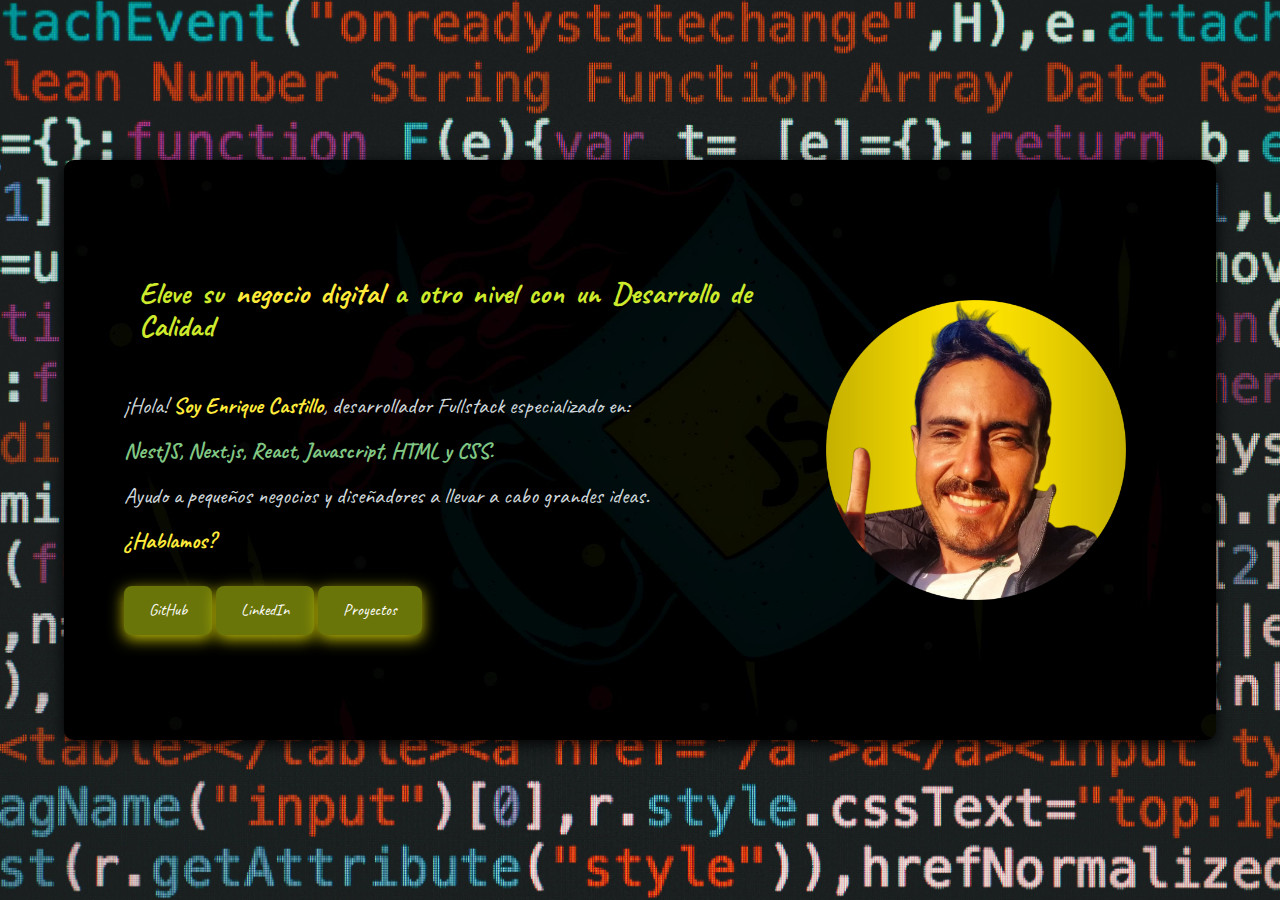
<file: index.html>
<!DOCTYPE html>
<html lang="es-mx">

<head>
    <meta charset="UTF-8">
    <meta http-equiv="X-UA-Compatible" content="IE=edge">
    <meta name="viewport" content="width=device-width, initial-scale=1.0">
    <title>Portafolio</title>
    <link rel="stylesheet" href="style.css">
    <link rel="preconnect" href="https://fonts.googleapis.com">
    <link rel="preconnect" href="https://fonts.gstatic.com" crossorigin>
    <link href="https://fonts.googleapis.com/css2?family=Caveat:wght@400..700&display=swap" rel="stylesheet">
</head>

<body class="caveat-uniquifier">
    <div class="container">

        <section>
            <h1>Eleve su <span class="titulo-destaque">negocio digital</span> a otro nivel con un Desarrollo de
                Calidad</span>
            </h1>
            <p> ¡Hola! <span class="titulo-destaque">Soy Enrique Castillo</span>, desarrollador Fullstack especializado
                en: <br>
                <span class="texto-destacado">NestJS, Next.js, React, Javascript, HTML y CSS.</span> <br>
                Ayudo a pequeños negocios y diseñadores a llevar a cabo grandes ideas. <br>
                <span class="titulo-destaque">¿Hablamos?</span>
            <div>
                <a href="https://github.com/kikecastillocolombia" target="_blank">GitHub</a>
                <a href="https://www.linkedin.com/in/joseenriquecastillo/" target="_blank">LinkedIn</a>
                <a href="proyectos.html">Proyectos</a>
            </div>
            </p>

            <br>
        </section>
        <img src="Imagem.png"
            alt="Foto de Enrique Castillo, joven de 33 años, trigueño, cabello negro con vello facial.">

    </div>
</body>

</html>
</file>
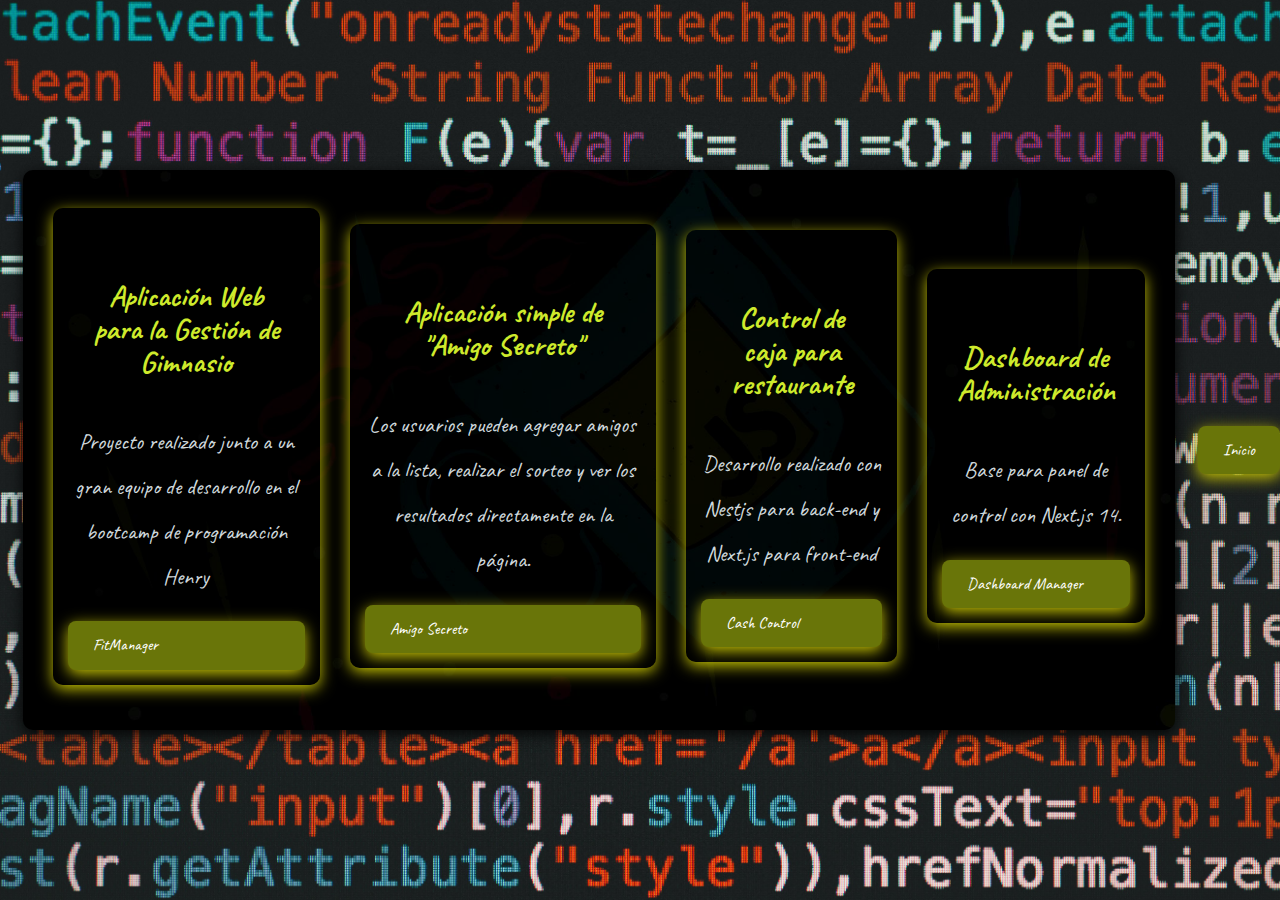
<file: proyectos.html>
<!DOCTYPE html>
<html lang="es-mx">

<head>
    <meta charset="UTF-8">
    <meta http-equiv="X-UA-Compatible" content="IE=edge">
    <meta name="viewport" content="width=device-width, initial-scale=1.0">
    <title>Portafolio</title>
    <link rel="stylesheet" href="style.css">
    <link rel="preconnect" href="https://fonts.googleapis.com">
    <link rel="preconnect" href="https://fonts.gstatic.com" crossorigin>
    <link href="https://fonts.googleapis.com/css2?family=Caveat:wght@400..700&display=swap" rel="stylesheet">
</head>

<body class="caveat-uniquifier">
    <div class="container">
        <div class="card">
            <h1>Aplicación Web para la Gestión de Gimnasio</h1>
            <p>Proyecto realizado junto a un gran equipo de desarrollo en el bootcamp de programación Henry</p>
            <a class="links" href="https://fitmanager-henry.vercel.app/" target="_blank">FitManager</a>
        </div>
        <div class="card">
            <h1>Aplicación simple de "Amigo Secreto"</h1>
            <p>Los usuarios pueden agregar amigos a la lista, realizar el sorteo y ver los resultados directamente en la
                página.</p>
            <a class="links" href="https://kikecastillocolombia.github.io/challenge-amigo-secreto/" target="_blank">Amigo Secreto</a>
        </div>
        <div class="card">
            <h1>Control de caja para restaurante</h1>
            <p>Desarrollo realizado con Nestjs para back-end y Next.js para front-end</p>
            <a class="links" href="https://github.com/kikecastillocolombia/restaurant-control" target="_blank">Cash Control</a>
        </div>
        <div class="card">
            <h1>Dashboard de Administración</h1>
            <p>Base para panel de control con Next.js 14.</p>
            <a class="links" href="https://github.com/kikecastillocolombia/dashboard-base" target="_blank">Dashboard Manager</a>
        </div>
    </div>
</body>
<footer>

    <a class="links" href="index.html">Inicio</a>
</footer>

</html>
</file>
<file: style.css>
/* Importando Materialize */
@import url("https://cdnjs.cloudflare.com/ajax/libs/materialize/1.0.0/css/materialize.min.css");

* {
    padding: 0;
    margin: 0;
    box-sizing: border-box;
}

body {
    background-color: #121212;
    color: #F6F6F6;
    font-family: 'Roboto', sans-serif;
    display: flex;
    justify-content: center;
    align-items: center;
    height: 100vh; /* Ajuste exacto a la altura de la pantalla */
    text-align: center;
    overflow: hidden; /* Evita el scroll */
    margin: 0;
    padding: 0;


    background-image: url('img.jpg'); /* Ruta de tu imagen */
    background-size:cover; /* Hace que la imagen cubra toda la pantalla */
    background-position:bottom; /* Centra la imagen */
    background-repeat: no-repeat; /* Evita que la imagen se repita */
}

.container {
    display: flex;
    flex-direction: row;
    align-items:center;
    justify-content: space-between;
    text-align:justify;
    width: 90%;
    max-width: 1200px;
    margin: 3rem auto;
    padding: 2rem;
    background: #1e1e1e;
    border-radius: 10px;
    box-shadow: 0px 4px 15px rgba(0, 0, 0, 0.9);
    gap: 30px;

    background-image: url('taza.jpg'); /* Ruta de tu imagen */
    background-size:cover; /* Hace que la imagen cubra toda la pantalla */
    background-position:bottom; /* Centra la imagen */
    background-repeat: no-repeat;
    
}

section {
    flex: 4; /* Aumenta el espacio del texto */
    padding: 2rem;
}

img {
    flex: 1; /* Reduce el espacio de la imagen */
    max-width: 300px;
    height: auto;
    margin-right: 4rem;
     /* También puedes reducir el tamaño máximo */
}

/* *** RESPONSIVE *** */
@media (max-width: 768px) {
    .container {
        flex-direction: column; /* Cambia a columna en pantallas pequeñas */
        text-align: center; /* Centra el texto */
    }

    section {
        padding-right: 0; /* Elimina el espacio lateral del texto */
    }

    img {
        margin-top: 1.5rem; /* Espacio entre el texto y la imagen */
        max-width: 80%; /* Hace que la imagen sea más flexible */
    }
}


h1 {
    font-size: 2rem;
    font-weight: bold;
    color: #ceea2c;
    padding: 1rem;
}

p {
    font-size: 1.5rem;
    line-height: 2;
    color: #cfd8dc;
    margin-bottom: 1.5rem;
}

.titulo-destaque {
    color: #ffeb3b;
    font-weight: bold;
}

.texto-destacado {
    color: #81c784;
    font-weight: bold;
}

/* Estilo de enlaces */

.links {
    display: flex;
    background-color: #697509;
    box-shadow: 0px 4px 15px rgb(197, 194, 5);
}

.links:hover {
    background-color: #9fb115;
}

a {
    display: inline-block;
    padding: 12px 25px;
    font-size: 1.1rem;
    color: white;
    background-color: #697509;
    border-radius: 8px;
    text-decoration: none;
    transition: background 0.3s, transform 0.2s;
    cursor:pointer;
    gap: 15px;
    box-shadow: 0px 4px 15px rgb(197, 194, 5);
}

a:hover {
    background-color: #9fb115;
    transform: scale(1.05);
}


.caveat-uniquifier {
    font-family: "Caveat", serif;
    font-optical-sizing: auto;
    font-weight: 1rem;
    font-style: normal;
  }

.card {
    background: #00000067;
    border-radius: 10px;
    box-shadow: 0px 4px 15px rgb(197, 194, 5);
    text-align: center;
    padding: 1rem;
}
</file>
